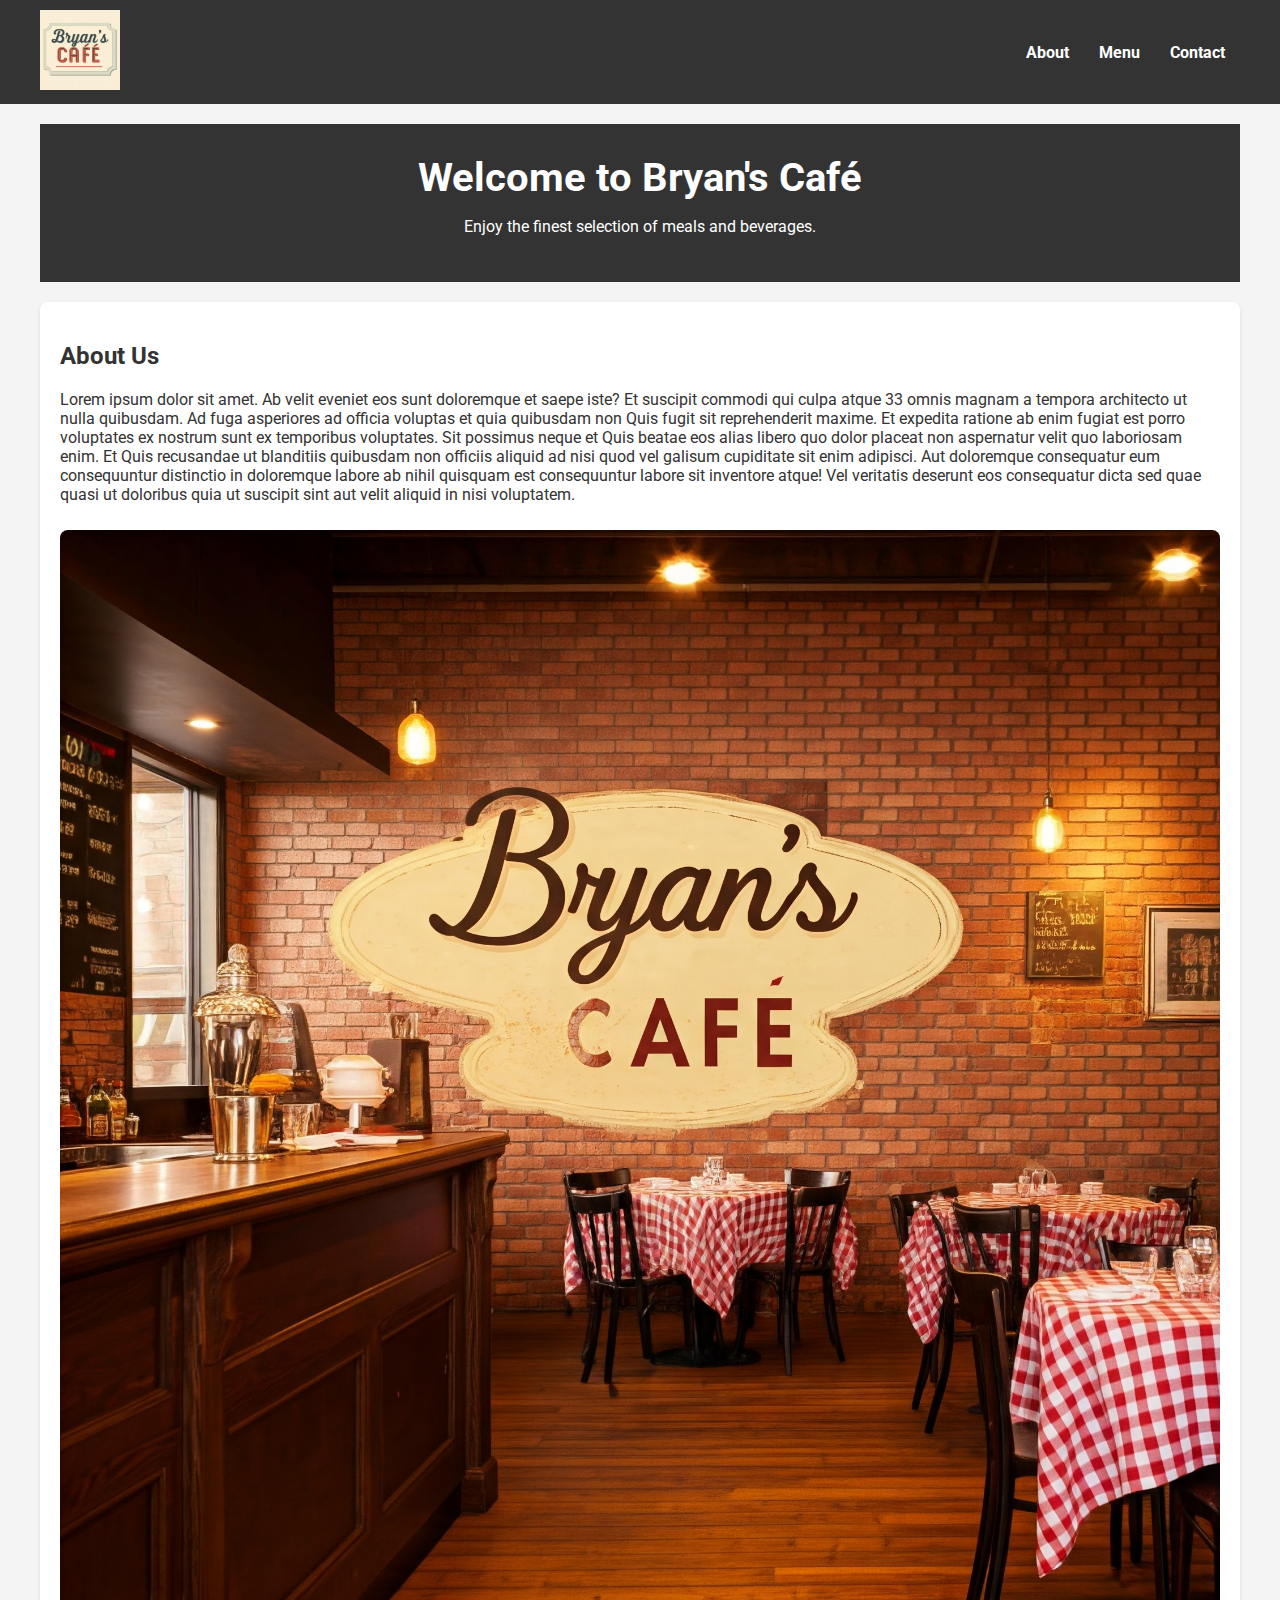
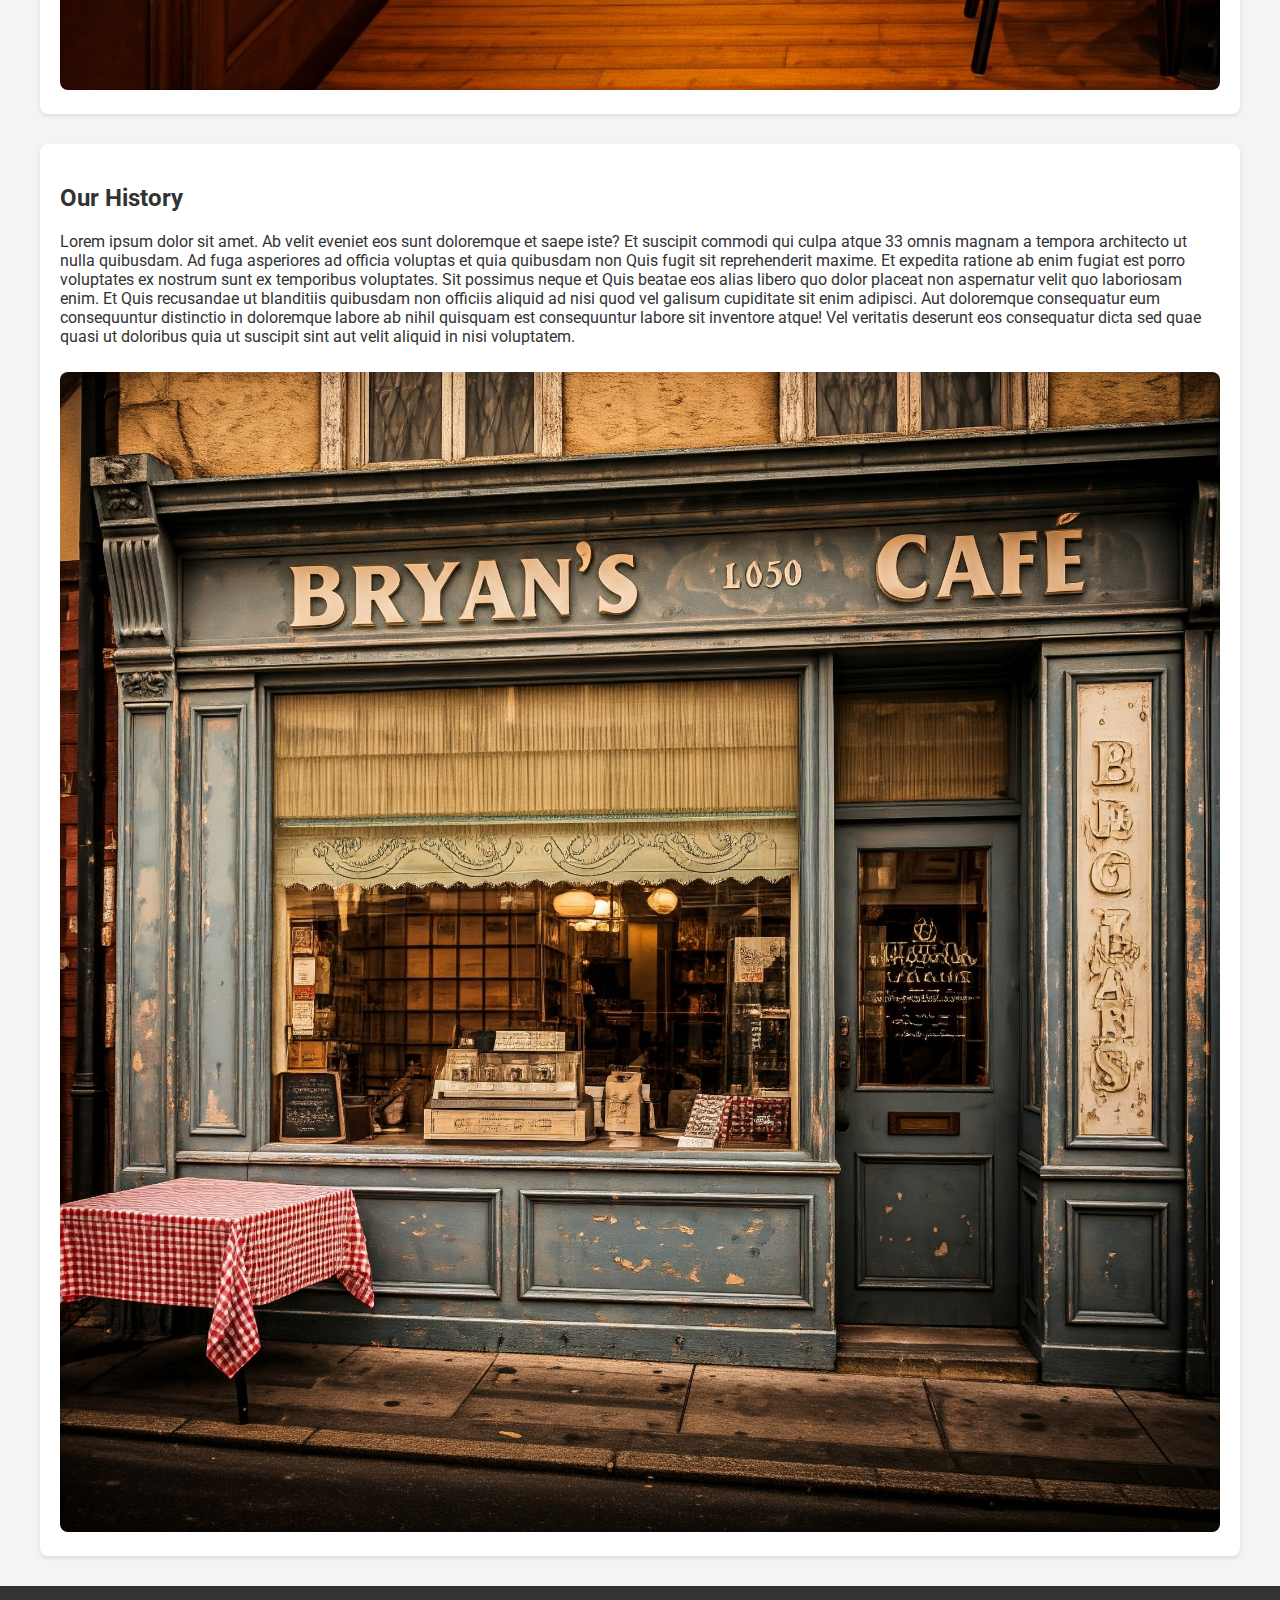
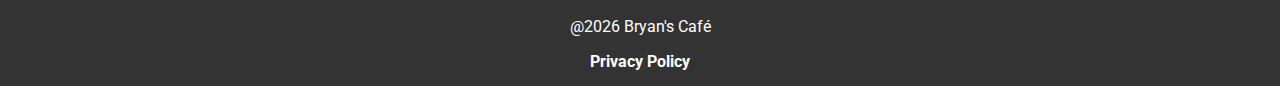
<file: index.html>
<!DOCTYPE html>
<html lang="en">
<head>
    <meta charset="UTF-8">
    <meta name="viewport" content="width=device-width, initial-scale=1.0">
    <title>About - Bryan's Café</title>
    <link rel="stylesheet" href="style.css">
    <script src="script.js" defer></script>
    <link href="https://fonts.googleapis.com/css2?family=Roboto:wght@400;700&display=swap" rel="stylesheet">
</head>
<body>
    <header>
        <nav>
            <a href="index.html"><img src="logocafe.jpg" alt="Bryan's Café Logo"></a>
            <ul>
                <li><a href="index.html">About</a></li>
                <li><a href="menu.html">Menu</a></li>
                <li><a href="contact.html">Contact</a></li>
            </ul>
        </nav>
    </header>
    <main>
        <section class="banner">
            <h1>Welcome to Bryan's Café</h1>
            <p>Enjoy the finest selection of meals and beverages.</p>
        </section>
        <section class="about">
            <h2>About Us</h2>
            <p>Lorem ipsum dolor sit amet. Ab velit eveniet eos sunt doloremque et saepe iste? Et suscipit commodi qui culpa atque 33 omnis magnam a tempora architecto ut nulla quibusdam. Ad fuga asperiores ad officia voluptas et quia quibusdam non Quis fugit sit reprehenderit maxime. Et expedita ratione ab enim fugiat est porro voluptates ex nostrum sunt ex temporibus voluptates.
                Sit possimus neque et Quis beatae eos alias libero quo dolor placeat non aspernatur velit quo laboriosam enim. Et Quis recusandae ut blanditiis quibusdam non officiis aliquid ad nisi quod vel galisum cupiditate sit enim adipisci.
                Aut doloremque consequatur eum consequuntur distinctio in doloremque labore ab nihil quisquam est consequuntur labore sit inventore atque! Vel veritatis deserunt eos consequatur dicta sed quae quasi ut doloribus quia ut suscipit sint aut velit aliquid in nisi voluptatem.</p>
            <img src="cafeinside.jpg" alt="Café image">
        </section>
        <section class="history">
            <h2>Our History</h2>
            <p>Lorem ipsum dolor sit amet. Ab velit eveniet eos sunt doloremque et saepe iste? Et suscipit commodi qui culpa atque 33 omnis magnam a tempora architecto ut nulla quibusdam. Ad fuga asperiores ad officia voluptas et quia quibusdam non Quis fugit sit reprehenderit maxime. Et expedita ratione ab enim fugiat est porro voluptates ex nostrum sunt ex temporibus voluptates.
                Sit possimus neque et Quis beatae eos alias libero quo dolor placeat non aspernatur velit quo laboriosam enim. Et Quis recusandae ut blanditiis quibusdam non officiis aliquid ad nisi quod vel galisum cupiditate sit enim adipisci.
                Aut doloremque consequatur eum consequuntur distinctio in doloremque labore ab nihil quisquam est consequuntur labore sit inventore atque! Vel veritatis deserunt eos consequatur dicta sed quae quasi ut doloribus quia ut suscipit sint aut velit aliquid in nisi voluptatem.</p>
            <img src="cafestory.jpg" alt="Historical image">
        </section>
    </main>
    <footer>
        <p id="footerText"></p>
        <a href="privacy.html" target="_blank">Privacy Policy</a> 
    </footer>
</body>
</html>
</file>
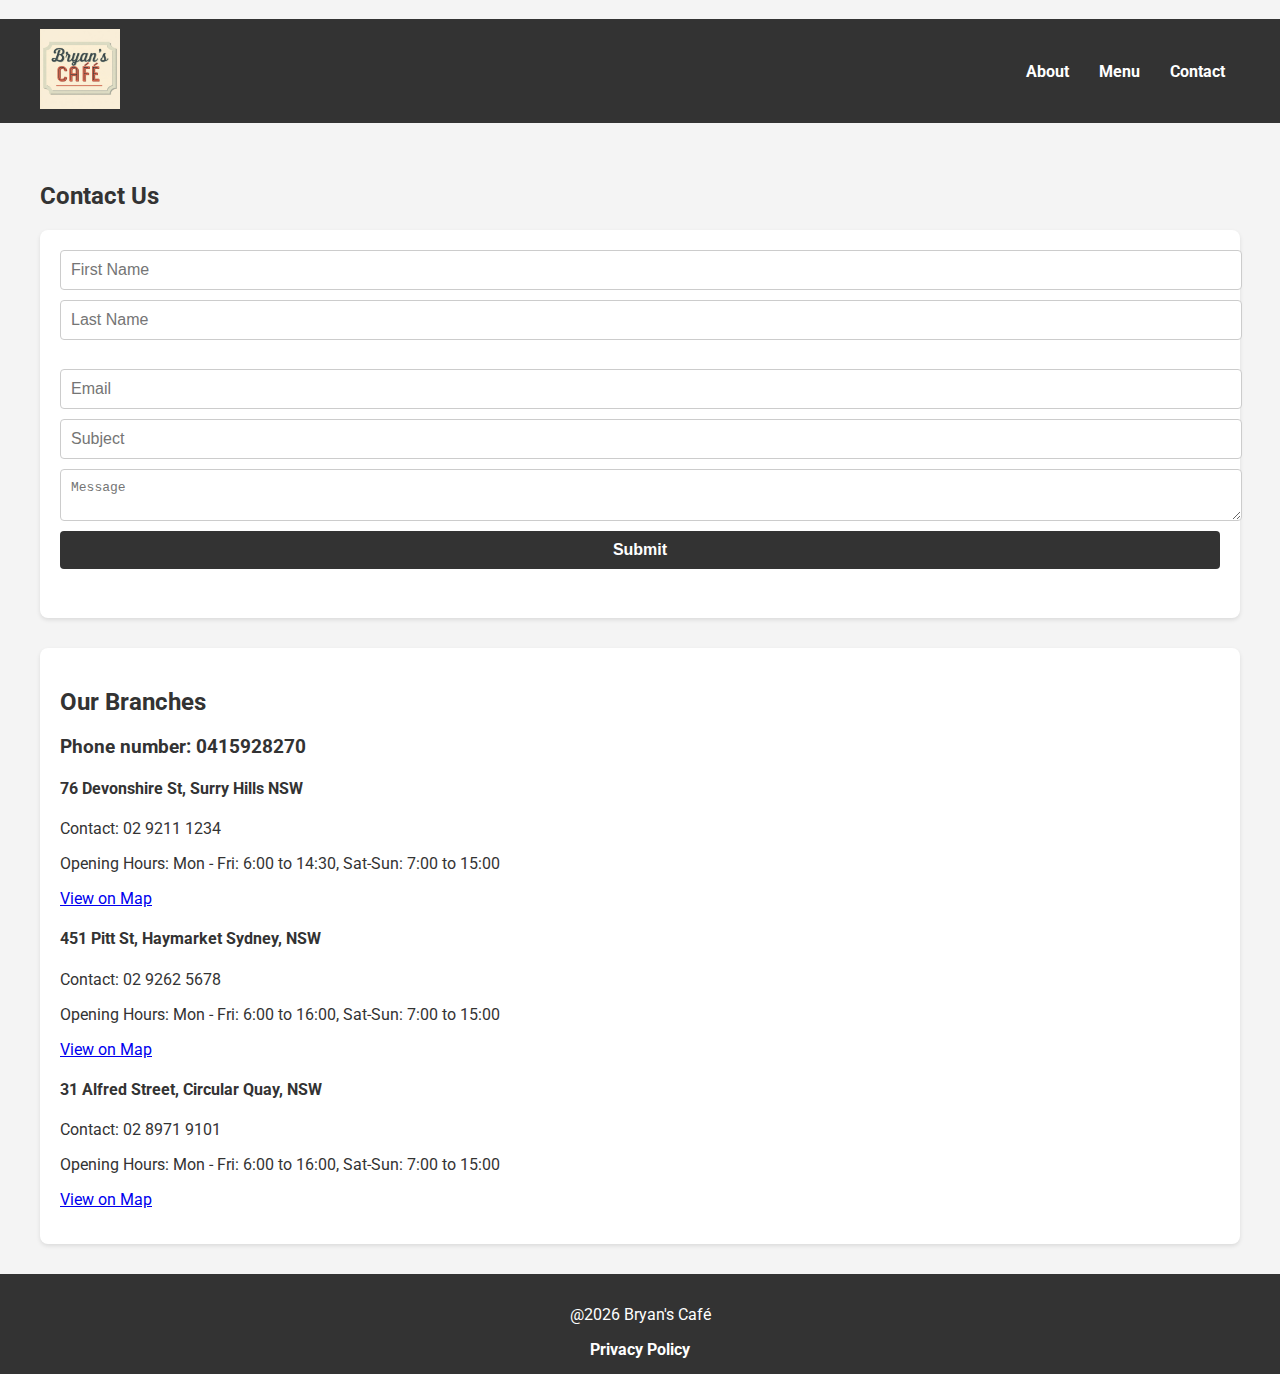
<file: contact.html>
<!DOCTYPE html>
<html lang="en">
<head>
    <meta charset="UTF-8">
    <meta name="viewport" content="width=device-width, initial-scale=1.0">   

    <title>Contact - Bryan's Café</title>
    <link rel="stylesheet" href="style.css">
    <script src="script.js" defer></script>
    <link href="https://fonts.googleapis.com/css2?family=Roboto:wght@400;700&display=swap" rel="stylesheet">
</head>
<body>
    <header>
        <nav>
            <a href="index.html"><img src="logocafe.jpg" alt="Bryan's Café Logo"></a>
            <ul>
                <li><a href="index.html">About</a></li>
                <li><a href="menu.html">Menu</a></li>
                <li><a href="contact.html">Contact</a></li>
            </ul>
        </nav>
    </header>
    <main>
        <section class="contact-form">   

            <h2>Contact Us</h2>
            <form id="enquiryForm" onsubmit="handleSubmit(event)"> 
                <input type="text" name="firstName" placeholder="First Name" required>
                <input type="text" name="lastName" placeholder="Last Name"   
 required>   
                <input type="email" name="email" placeholder="Email" required>
                <input type="text" name="subject" placeholder="Subject" required>
                <textarea   
 name="message" placeholder="Message" required></textarea>
                <button type="submit">Submit</button>   

            </form>
        </section>
        <section class="branches">
            <h2>Our Branches</h2>
            <h3>Phone number: 0415928270</h3>
            <div id="branchList"></div>
        </section>
    </main>
    <footer>
        <p id="footerText"></p>
        <a href="privacy.html" target="_blank">Privacy Policy</a> 
    </footer>
    <script>
        // Load branch data from XML 
        document.addEventListener('DOMContentLoaded', () => {
          loadBranches();
        });
    </script>
</body>
</html>
</file>
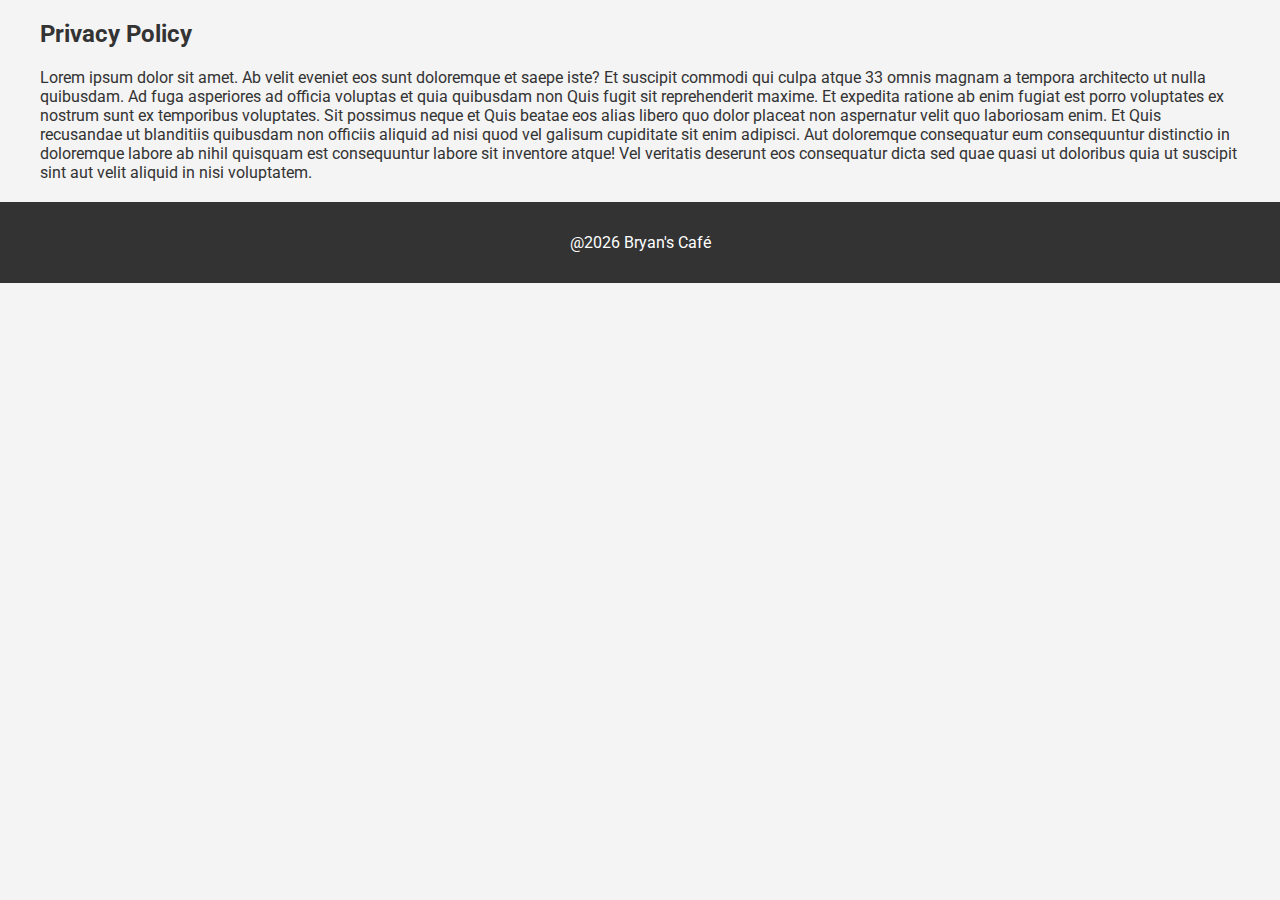
<file: privacy.html>
<!DOCTYPE html>
<html lang="en">
<head>
    <meta charset="UTF-8">
    <meta name="viewport" content="width=device-width, initial-scale=1.0">
    <title>Privacy Policy - Bryan's Café</title>
    <link rel="stylesheet" href="style.css">
    <link href="https://fonts.googleapis.com/css2?family=Roboto:wght@400;700&display=swap" rel="stylesheet">
</head>
<body>
    <main>
        <h2>Privacy Policy</h2>
        <p>Lorem ipsum dolor sit amet. Ab velit eveniet eos sunt doloremque et saepe iste? Et suscipit commodi qui culpa atque 33 omnis magnam a tempora architecto ut nulla quibusdam. Ad fuga asperiores ad officia voluptas et quia quibusdam non Quis fugit sit reprehenderit maxime. Et expedita ratione ab enim fugiat est porro voluptates ex nostrum sunt ex temporibus voluptates.
            Sit possimus neque et Quis beatae eos alias libero quo dolor placeat non aspernatur velit quo laboriosam enim. Et Quis recusandae ut blanditiis quibusdam non officiis aliquid ad nisi quod vel galisum cupiditate sit enim adipisci.
            Aut doloremque consequatur eum consequuntur distinctio in doloremque labore ab nihil quisquam est consequuntur labore sit inventore atque! Vel veritatis deserunt eos consequatur dicta sed quae quasi ut doloribus quia ut suscipit sint aut velit aliquid in nisi voluptatem.</p>
    </main>
    <footer>
        <p id="footerText"></p>
    </footer>
    <script src="script.js" defer></script>
</body>
</html>
</file>
<file: style.css>
/* style.css */

body {
    font-family: 'Roboto', sans-serif;
    margin: 0;
    padding: 0;
    background-color: #f4f4f4;
    color: #333;
}

header {
    background-color: #333; 
    color: white;
    padding: 10px 0;
    text-align: left; 
    position: relative;
    top: 0;
    z-index: 1000;
    border: none;
}

header nav {
    display: flex;
    justify-content: space-between;
    align-items: center;
    max-width: 1200px;
    margin: 0 auto;
    padding: 0 20px;
}

header nav a img {
    height: 80px;
}

header nav ul {
    list-style-type: none;
    margin: 0;
    padding: 0;
    display: flex;
}

header nav ul li {
    margin: 0 15px;
}

header nav ul li a {
    color: white;
    text-decoration: none;
    font-weight: bold;
}

header nav ul li a:hover {
    text-decoration: underline;
}

/* Main Content Styles */
main {
    max-width: 1200px;
    margin: 20px auto;
    padding: 0 20px;
}

/* Banner Styles */
.banner {
    background-color: #333; 
    color: white;
    text-align: center;
    padding: 30px 0;
    margin-bottom: 20px;
}

.banner h1 {
    margin: 0;
    font-size: 2.5em;
}

/* Section Styles */
section {
    margin-bottom: 30px;
}

.about, .history {
    background-color: white;
    padding: 20px;
    border-radius: 8px;
    box-shadow: 0 2px 4px rgba(0, 0, 0, 0.1);
}

.about img, .history img {
    max-width: 100%;
    height: auto;
    margin-top: 10px;
    border-radius: 8px;
}

/* Menu Styles */
.menu {
    background-color: white;
    padding: 20px;
    border-radius: 8px;
    box-shadow: 0 2px 4px rgba(0, 0, 0, 0.1);
}

.menu-item {
    border: 1px solid #ddd;
    padding: 15px;
    margin-bottom: 20px;
    text-align: center;
    background-color: #fff;
    border-radius: 8px;
    box-shadow: 0 2px 4px rgba(0, 0, 0, 0.1);
}

.menu-item img {
    max-width: 30%;
    height: auto;
    margin-bottom: 10px;
    border-radius: 8px;
}

.menu-item h4 {
    margin: 10px 0 5px;
    font-size: 1.2em;
    color: #d9534f; /* Changed color to Bootstrap danger red */
}

/* Form Styles */
.contact-form form {
    background-color: white;
    padding: 20px;
    border-radius: 8px;
    box-shadow: 0 2px 4px rgba(0, 0, 0, 0.1);
    display: flex;
    flex-direction: column;
}

.contact-form input, .contact-form textarea, .contact-form button {
    font-size: 1em;
    padding: 10px;
    margin-bottom: 10px;
    border-radius: 4px;
    border: 1px solid #ccc;
    width: 100%;
}

.contact-form button {
    background-color: #333; /* Darker button background */
    color: white;
    border: none;
    cursor: pointer;
    font-weight: bold;
}

.contact-form button:hover {
    background-color: #286090; /* Changed hover color to Bootstrap primary blue */
}

/* Branch Styles */
.branches {
    background-color: white;
    padding: 20px;
    border-radius: 8px;
    box-shadow: 0 2px 4px rgba(0, 0, 0, 0.1);
}

.branches div {
    margin-bottom: 15px;
}

/* Footer Styles */
footer {
    background-color: #333; /* Darker footer background */
    color: white;
    text-align: center;
    padding: 15px 0;
    position: relative;
    width: 100%;
    bottom: 0;
}

footer a {
    color: white;
    text-decoration: none;
    font-weight: bold;
}

footer a:hover {
    text-decoration: underline;
}

/* Responsive Styles */
@media (max-width: 768px) {
    header nav {
        flex-direction: column;
    }

    header nav ul {
        flex-direction: column;
        margin-top: 10px;
    }

    header nav ul li {
        margin-bottom: 10px;
    }

    .banner h1 {
        font-size: 2em;
    }

    .menu-item {
        text-align: left;
    }

    .contact-form form {
        width: 100%;
    }
}
</file>
